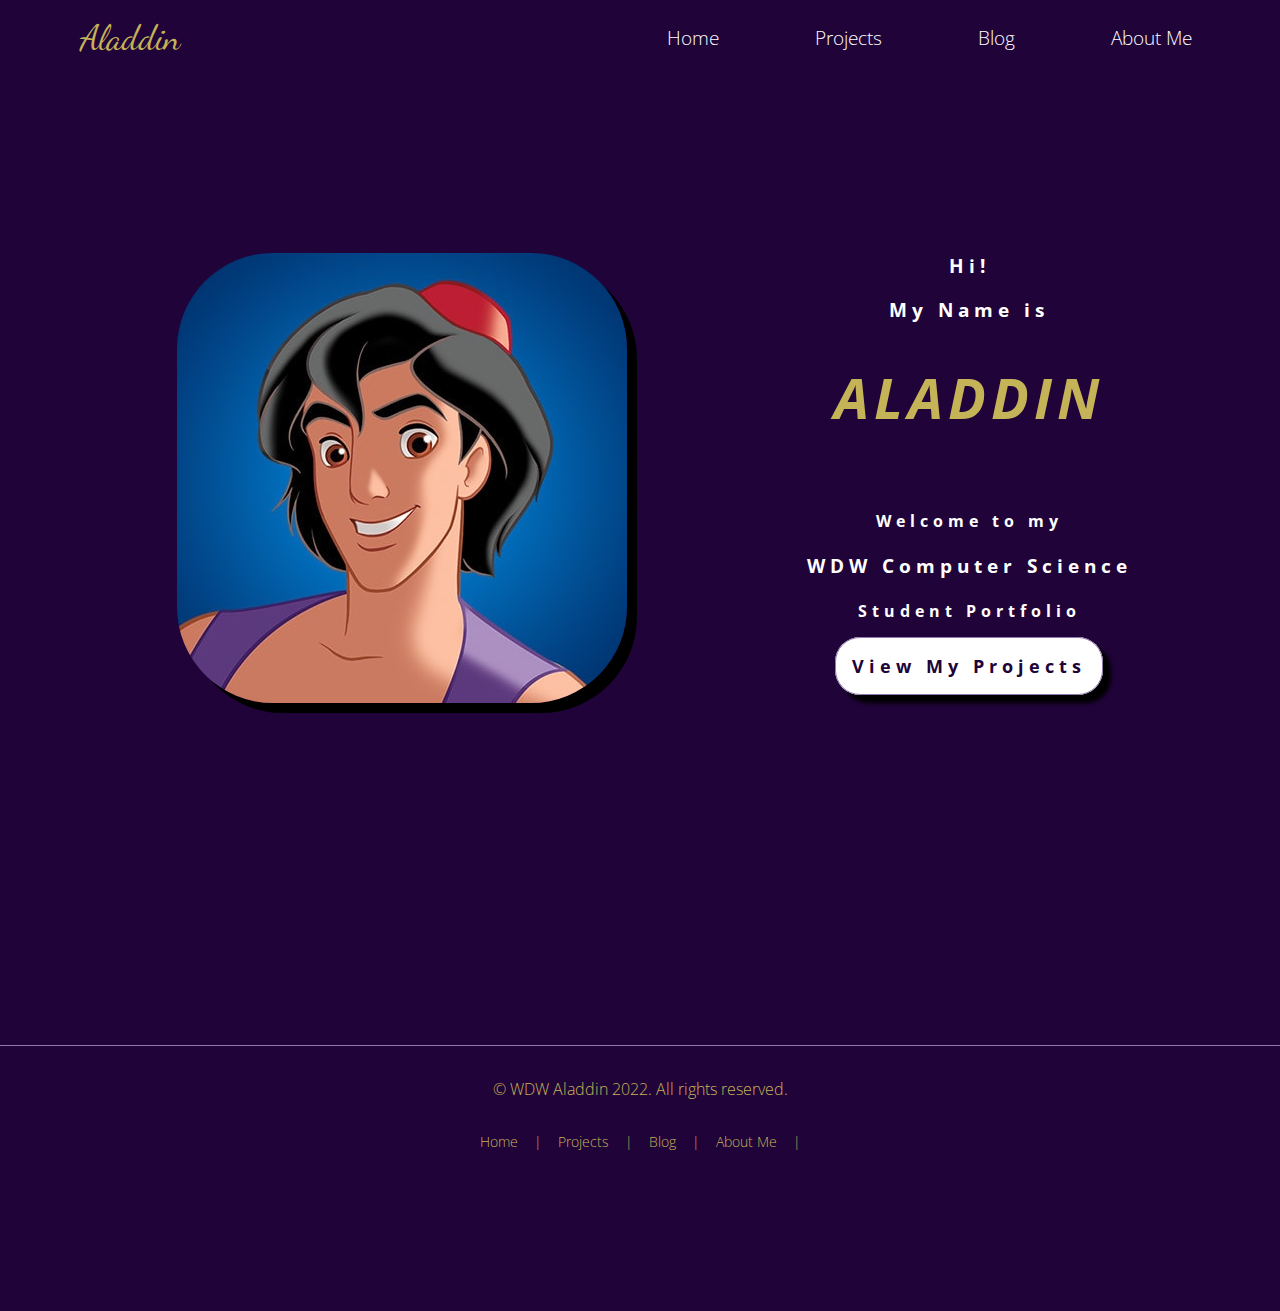
<file: index.html>
<!DOCTYPE html>
<html lang="en">
<head>
    <meta charset="UTF-8">
    <meta name="viewport" content="width=device-width, initial-scale=1.0">
    <meta http-equiv="X-UA-Compatible" content="ie=edge">
    <link rel="stylesheet" href="style.css" type="text/css" />
    <link rel="stylesheet" href="nav.css" type="text/css" />
    <title>Aladdin's Portfolio</title>
</head>
<body>
    
    <!--navigation menu --> 
    <nav class="navbar">
        <!-- logo --> 
        <div class="logo">Aladdin</div>
        <!-- hamburger toggle --> 
        <a href="#" class="toggle-button">
            <span class="bar"></span>
            <span class="bar"></span>
            <span class="bar"></span>
        </a>
        <!-- page navigation links -->
        <div class="navbar-links">
            <ul>
                <li><a href="index.html">Home</a> </li>
                <li><a href="projects.html"> Projects</a> </li>
                <li><a href="blog.html">Blog</a> </li>
                <li><a href="aboutMe.html">About Me</a> </li>
            </ul> <!-- close ul list -->
        </div> <!-- close navbar links class -->
        <script src="script.js" type="text/javascript" charset="utf-8"></script>
    </nav> <!-- close navbar class -->
        
      
    <section class="hero">
        <div class="heroImage">
            <img src="assets/aladdin2.jpeg"></img>
        </div> <!-- close heroImage class -->
        <div class="heroText">
            <div class="heroTextTop">
                <h3>Hi!</h3>
                <h3>My Name is</h3>
                <h1 class = "heroName"><em>Aladdin</em></h1>
            </div> <!--close heroTextTop class --> 
            <div class="heroTextBottom">
                <h4>Welcome to my</h4>
                <h3>WDW Computer Science</h3>
                <h4>Student Portfolio</h4>
            </div> <!-- close heroTextBottom class -->
            <div class="heroButton">
                <a href="projects.html" class="button">View My Projects</a> 
                
            </div> <!-- close heroButton class -->
        </div> <!-- close heroText class -->
    </section> <!-- close hero class -->
        
    <footer>
        <p class="copyright">&copy; WDW Aladdin 2022. All rights reserved.</p>
        <ul class="bottomNav">
            <li><a href="index.html">Home</a></li>
            <li class="divider">|</li>
            <li><a href="projects.html">Projects</a></li>
            <li class="divider">|</li>
            <li><a href="blog.html">Blog</a></li>
            <li class="divider">|</li>
            <li><a href="aboutMe.html">About Me</a></li>
            <li class="divider">|</li>
            
        </ul>
    </footer>

    <script type="text/javascript" src="script.js"></script>
</body>
</html>
</file>
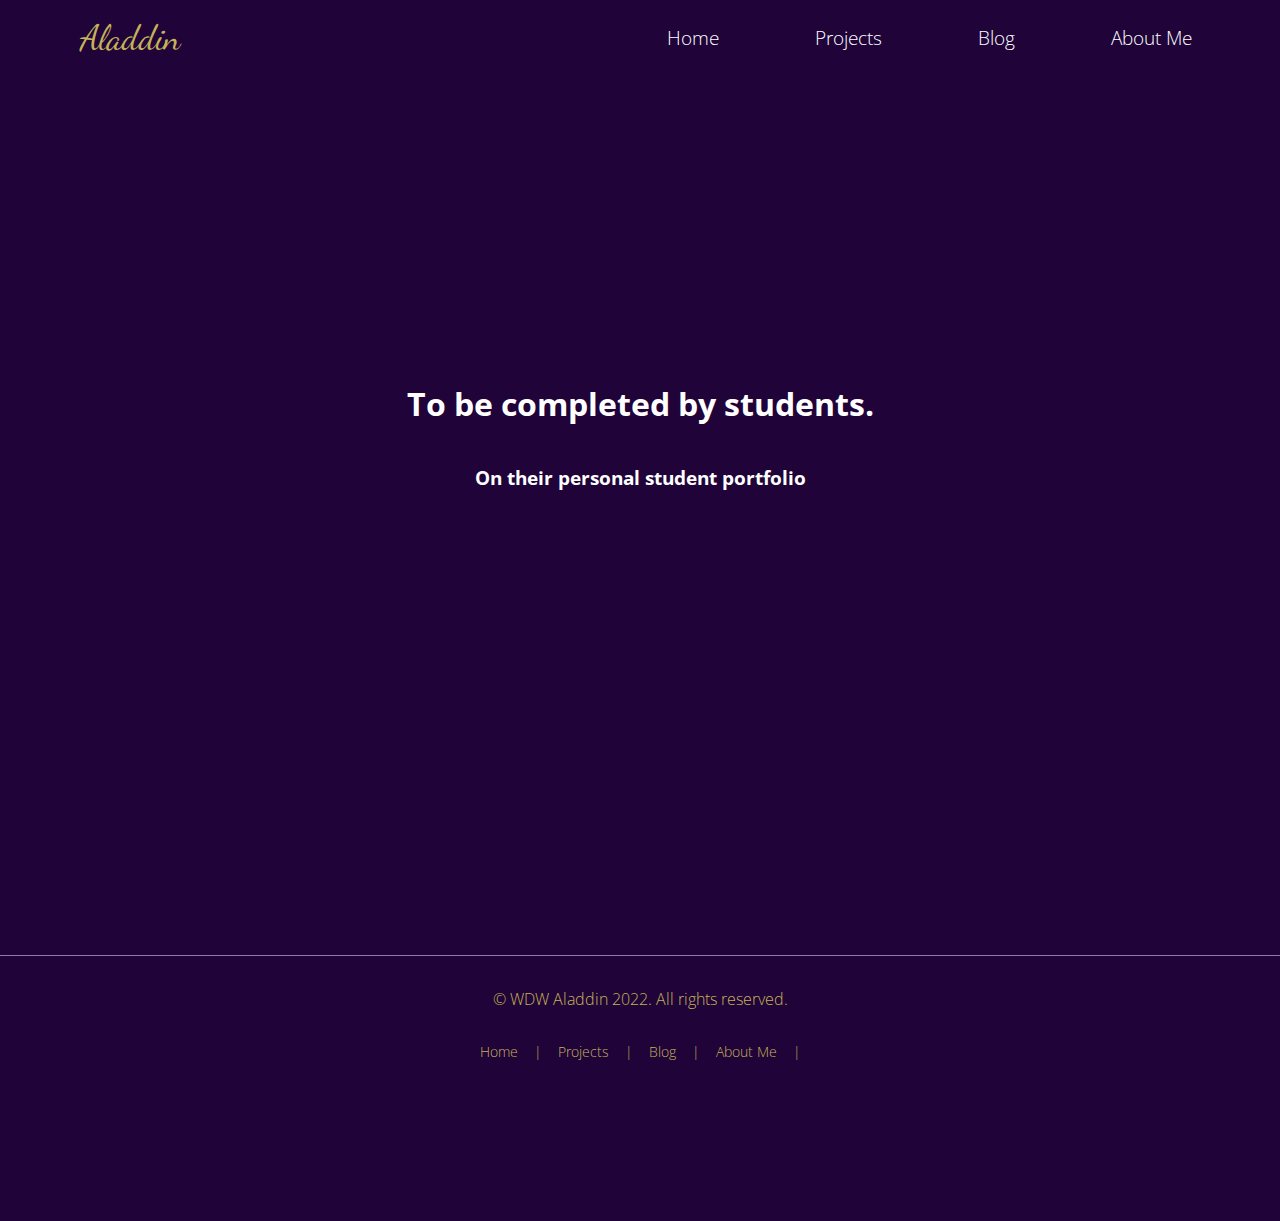
<file: aboutMe.html>
<!DOCTYPE html>
<html lang="en">
<head>
    <meta charset="UTF-8">
    <meta name="viewport" content="width=device-width, initial-scale=1.0">
    <meta http-equiv="X-UA-Compatible" content="ie=edge">
    <link rel="stylesheet" href="style.css" type="text/css" />
    <link rel="stylesheet" href="nav.css" type="text/css" />
    <title>About Me</title>
</head>
<body>
    
    <!--navigation menu --> 
    <nav class="navbar">
        <!-- logo --> 
        <div class="logo">Aladdin</div>
        <!-- hamburger toggle --> 
        <a href="#" class="toggle-button">
            <span class="bar"></span>
            <span class="bar"></span>
            <span class="bar"></span>
        </a>
        <!-- page navigation links -->
        <div class="navbar-links">
            <ul>
                <li><a href="index.html">Home</a> </li>
                <li><a href="projects.html"> Projects</a> </li>
                <li><a href="blog.html">Blog</a> </li>
                <li><a href="aboutMe.html">About Me</a> </li>
            </ul> <!-- close ul list -->
        </div> <!-- close navbar links class -->
        <script src="script.js" type="text/javascript" charset="utf-8"></script>
    </nav> <!-- close navbar class -->

    <section class="filler">
        <h1>To be completed by students.</h1>
        <h3>On their personal student portfolio</h3>
    </section>

    <footer>
        <p class="copyright">&copy; WDW Aladdin 2022. All rights reserved.</p>
        <ul class="bottomNav">
            <li><a href="index.html">Home</a></li>
            <li class="divider">|</li>
            <li><a href="projects.html">Projects</a></li>
            <li class="divider">|</li>
            <li><a href="blog.html">Blog</a></li>
            <li class="divider">|</li>
            <li><a href="aboutMe.html">About Me</a></li>
            <li class="divider">|</li>
            
        </ul>
    </footer>

    <script type="text/javascript" src="script.js"></script>
</body>
</html>
</file>
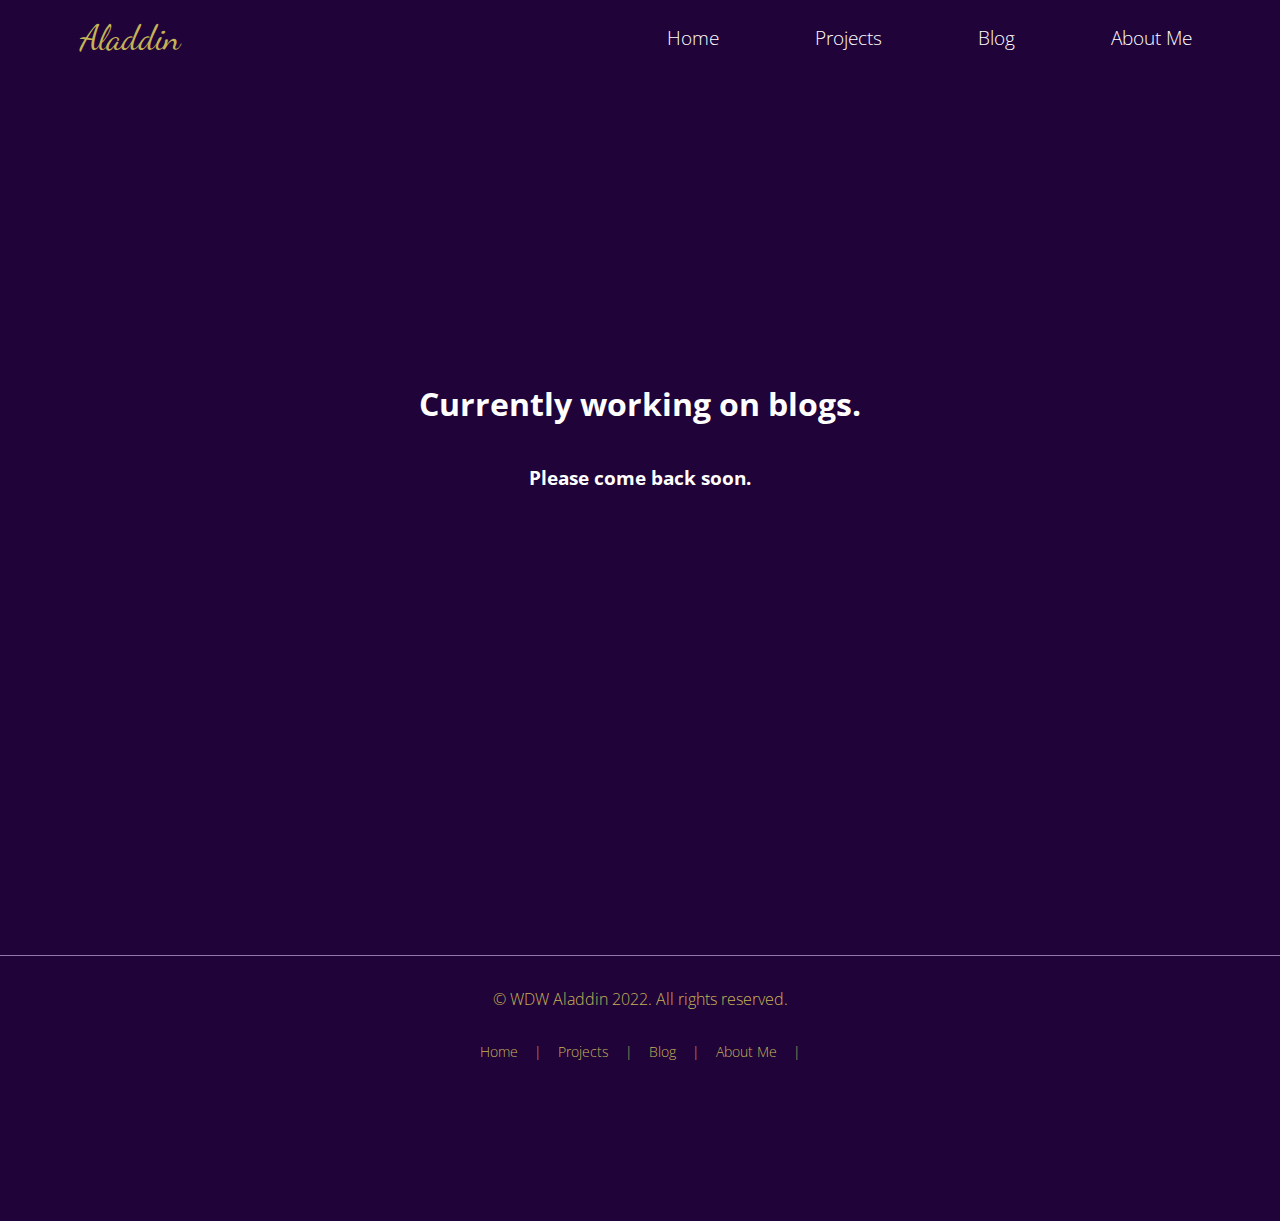
<file: blog.html>
<!DOCTYPE html>
<html lang="en">
<head>
    <meta charset="UTF-8">
    <meta name="viewport" content="width=device-width, initial-scale=1.0">
    <meta http-equiv="X-UA-Compatible" content="ie=edge">
    <link rel="stylesheet" href="style.css" type="text/css" />
    <link rel="stylesheet" href="nav.css" type="text/css" />
    <title>Aladdin's Blog</title>
</head>
<body>
    
    <!--navigation menu --> 
    <nav class="navbar">
        <!-- logo --> 
        <div class="logo">Aladdin</div>
        <!-- hamburger toggle --> 
        <a href="#" class="toggle-button">
            <span class="bar"></span>
            <span class="bar"></span>
            <span class="bar"></span>
        </a>
        <!-- page navigation links -->
        <div class="navbar-links">
            <ul>
                <li><a href="index.html">Home</a> </li>
                <li><a href="projects.html"> Projects</a> </li>
                <li><a href="blog.html">Blog</a> </li>
                <li><a href="aboutMe.html">About Me</a> </li>
            </ul> <!-- close ul list -->
        </div> <!-- close navbar links class -->
        <script src="script.js" type="text/javascript" charset="utf-8"></script>
    </nav> <!-- close navbar class -->

    <section class="filler">
        <h1>Currently working on blogs.</h1>
        <h3>Please come back soon.</h3>
    </section>

    <footer>
        <p class="copyright">&copy; WDW Aladdin 2022. All rights reserved.</p>
        <ul class="bottomNav">
            <li><a href="index.html">Home</a></li>
            <li class="divider">|</li>
            <li><a href="projects.html">Projects</a></li>
            <li class="divider">|</li>
            <li><a href="blog.html">Blog</a></li>
            <li class="divider">|</li>
            <li><a href="aboutMe.html">About Me</a></li>
            <li class="divider">|</li>
            
        </ul>
    </footer>

    <script type="text/javascript" src="script.js"></script>
</body>
</html>
</file>
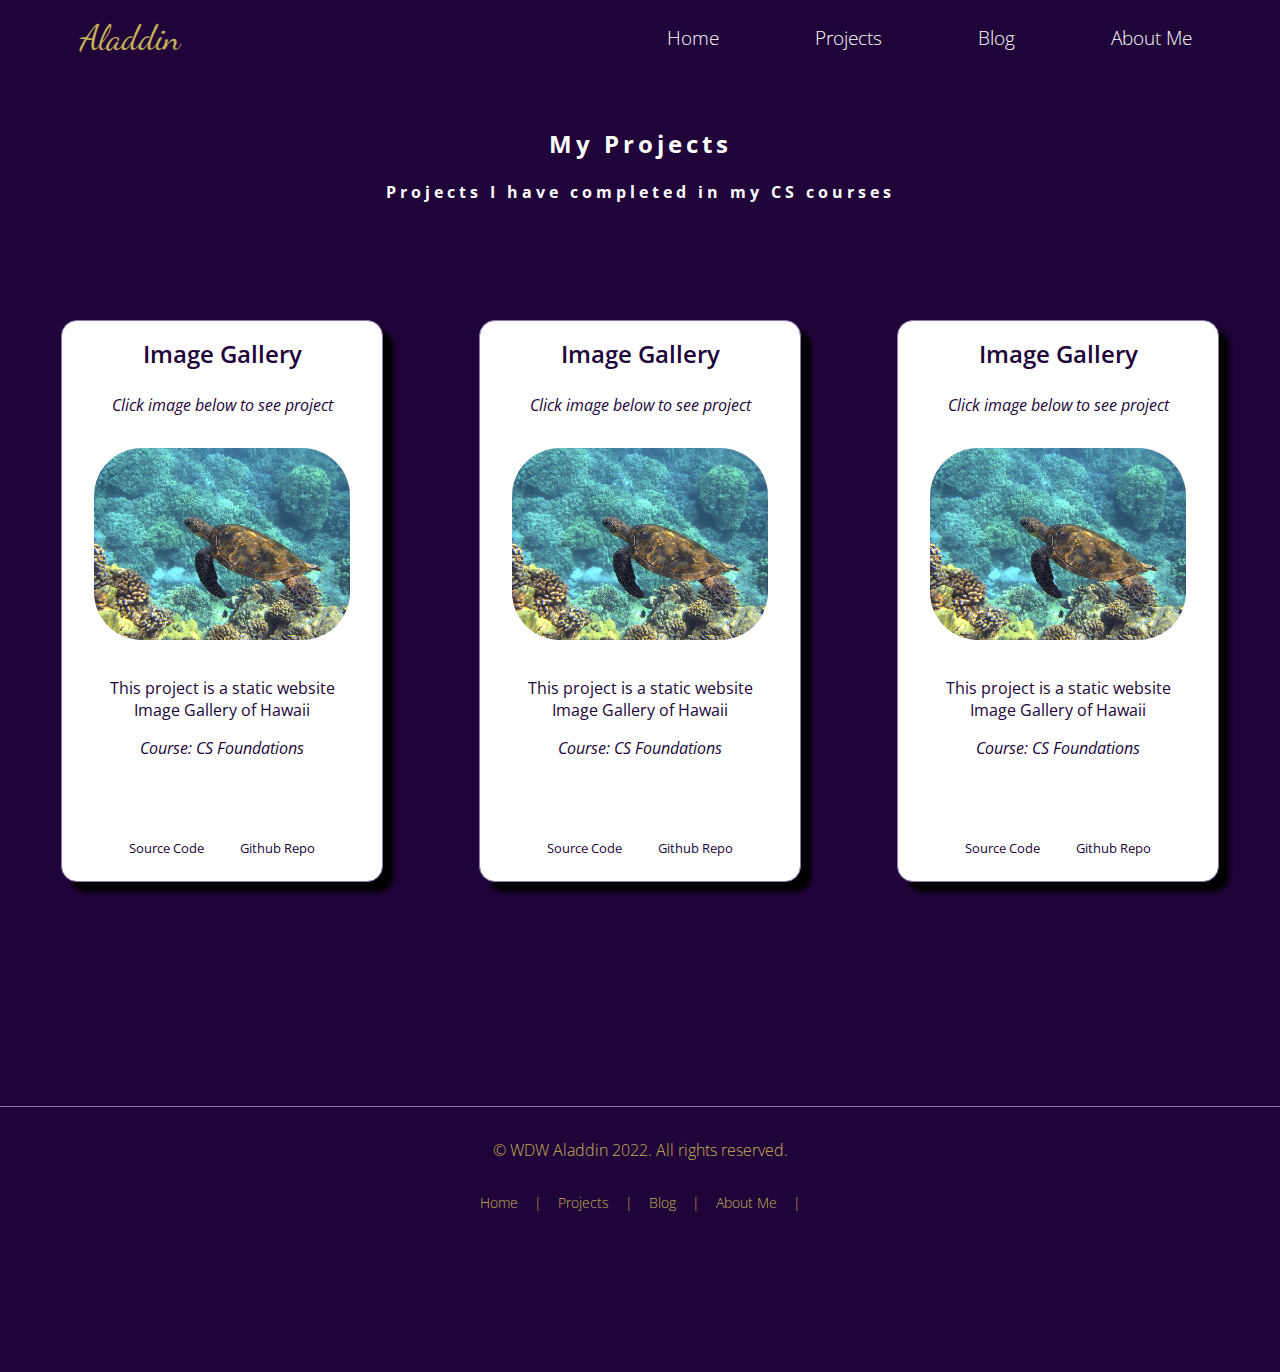
<file: projects.html>
<!DOCTYPE html>
<html lang="en">
<head>
    <meta charset="UTF-8">
    <meta name="viewport" content="width=device-width, initial-scale=1.0">
    <meta http-equiv="X-UA-Compatible" content="ie=edge"> 
    <link rel="stylesheet" href="style.css" type="text/css" />
    <link rel="stylesheet" href="nav.css" type="text/css" />
    <link rel="stylesheet" href="https://cdnjs.cloudflare.com/ajax/libs/font-awesome/6.2.0/css/all.min.css" integrity="sha512-xh6O/CkQoPOWDdYTDqeRdPCVd1SpvCA9XXcUnZS2FmJNp1coAFzvtCN9BmamE+4aHK8yyUHUSCcJHgXloTyT2A==" crossorigin="anonymous" referrerpolicy="no-referrer" />
    <title>Aladdin's Projects</title>
</head>
<body>
    <!-- Navigation Menu -->
    <nav class="navbar">
        <!-- logo -->
        <div class="logo">Aladdin</div>
        <!-- hamburger toggle -->
        <a href="#" class="toggle-button">
            <span class="bar"></span>
            <span class="bar"></span>
            <span class="bar"></span>
        </a>
        <!-- page navigation links -->
        <div class="navbar-links">
            <ul>
                <li><a href="index.html">Home</a></li>
                <li><a href="projects.html">Projects</a></li>
                <li><a href="blog.html">Blog</a></li>
                <li><a href="aboutMe.html">About Me</a></li>
            </ul> <!-- close ul list -->
        </div> <!-- close navbar links class -->
    </nav> <!-- close navbar class -->
    
    <!-- Project Header-->
    <header class="projectHeader">
        <h2>My Projects</h2>
        <h4>Projects I have completed in my CS courses</h4>
    </header>
    
    <!-- Project Cards -->
    <section class="projectGallery">
        
        <div class="projectCard">
            <h2>Image Gallery</h2>
            <p><em>Click image below to see project</em></p>
            <a href="https://csf2223.github.io/imagegallery-PrevidiNoah/"><img src="assets/sea-turtle-547162_1920.jpg"></img></a>
            <p>This project is a static website Image Gallery of Hawaii</p>
            <p><em>Course: CS Foundations</em></p>
            <div class= "projectIcons"> 
                <div class ="sourceCode">
                    <a href="assets/ImageGalleyCode.pdf"><i class="fa-solid fa-file"></i></a>
                    <p>Source Code</p>
                </div>
                <div class="githubRepo">
                    <a href="https://github.com/CSF2223/imagegallery-PrevidiNoah"><i class="fa-brands fa-github"></i></a>
                    <p>Github Repo</p>
                </div>
            </div>
        </div>  <!-- Close Project Card 1-->
        
                <div class="projectCard">
            <h2>Image Gallery</h2>
            <p><em>Click image below to see project</em></p>
            <a href="https://csf2223.github.io/imagegallery-PrevidiNoah/"><img src="assets/sea-turtle-547162_1920.jpg"></img></a>
            <p>This project is a static website Image Gallery of Hawaii</p>
            <p><em>Course: CS Foundations</em></p>
            <div class= "projectIcons"> 
                <div class ="sourceCode">
                    <a href="assets/ImageGalleyCode.pdf"><i class="fa-solid fa-file"></i></a>
                    <p>Source Code</p>
                </div>
                <div class="githubRepo">
                    <a href="https://github.com/CSF2223/imagegallery-PrevidiNoah"><i class="fa-brands fa-github"></i></a>
                    <p>Github Repo</p>
                </div>
            </div>
        </div>  <!-- Close Project Card 2-->
        
                <div class="projectCard">
            <h2>Image Gallery</h2>
            <p><em>Click image below to see project</em></p>
            <a href="https://csf2223.github.io/imagegallery-PrevidiNoah/"><img src="assets/sea-turtle-547162_1920.jpg"></img></a>
            <p>This project is a static website Image Gallery of Hawaii</p>
            <p><em>Course: CS Foundations</em></p>
            <div class= "projectIcons"> 
                <div class ="sourceCode">
                    <a href="assets/ImageGalleyCode.pdf"><i class="fa-solid fa-file"></i></a>
                    <p>Source Code</p>
                </div>
                <div class="githubRepo">
                    <a href="https://github.com/CSF2223/imagegallery-PrevidiNoah"><i class="fa-brands fa-github"></i></a>
                    <p>Github Repo</p>
                </div>
            </div>
        </div>  <!-- Close Project Card 3-->
        
    </section> <!-- Close Project Gallery Class -->
    
    
    <footer>
        <p class="copyright">&copy; WDW Aladdin 2022. All rights reserved.</p>
        <ul class="bottomNav">
            <li><a href="index.html">Home</a></li>
            <li class="divider">|</li>
            <li><a href="projects.html">Projects</a></li>
            <li class="divider">|</li>
            <li><a href="blog.html">Blog</a></li>
            <li class="divider">|</li>
            <li><a href="aboutMe.html">About Me</a></li>
            <li class="divider">|</li>
        </ul>
    </footer>
    
    
    
    
<script type="text/javascript" src="script.js"></script>
</body>
</html>
</file>
<file: style.css>
/*
Color Palette
background color: #200439
primary: #512C73
secondary: #361356
tertiary: #6F4D8F
accent: #9277AC
vegasGold: #c5b358
white: #fff
black: #000  
*/

html {
    /* If we add any padding or border onto an element it does not affect the width of the element */
        box-sizing: border-box;
}

body {
    margin: 0;
    padding: 0;
    font-family: 'Open Sans', sans-serif;
    font-weight: 300;
    background-color: #200439;
    color: #fff;
}

.hero {
    display: flex;
    flex-direction: column;
    justify-content: space-evenly;
    align-items: center;
}

.heroImage {
    padding: 2rem;
}

.heroImage img {
    border-radius: 6rem;
    box-shadow: 10px 10px #000;
    width: 100%;
    height: auto;
}

.heroText {
    font-size: 0.7rem;
    padding-bottom: 2rem;
    text-align: center;
    letter-spacing: 5px
}

.heroName {
    color: #c5b358;
    font-size: 2.5rem;
    text-transform: uppercase;
}

.heroTextTop {
    padding: 1rem;
}

.heroTextTop {
    padding: 1rem;
}

.heroButton {
    margin: 2rem;
}

.button {
    background-color: white;
    padding: 1rem;
    border: 1px solid #9277AC;
    border-radius: 25px;
    font-size: 0.9rem;
    font-weight: 700;
    color: #200439;
    text-decoration: none;
    box-shadow: 8px 8px 4px #000;
}

.button:hover {
    background-color: #361356;
    color: #c5b358;
    transform: scale(1.5);
    /* (150% zoom - Note: if the zoom is too large, it will go outside of the viewport) */
}

.projectHeader {
    margin: 1.5rem 3rem;
    text-align: center;
    padding: 0.5rem;
    letter-spacing: 4px;
}

.projectCard {
    background-color: #fff;
    color: #200439;
    margin: 4rem 3rem;
    padding: 0.5rem 2rem;
    text-align: center;
    border: 1px solid #9277AC;
    border-radius: 1rem;
    box-shadow: 10px 10px 5px #000;
}

.projectCard img {
    width: 100%;
    height: auto;
    border-radius: 3rem;
    margin: 1rem 0;
}

.projectCard h2 {
    margin: 0.5rem 1rem 1.5rem 1rem;
    font-weight: 600;
}

.projectCard p {
    font-size: 1rem;
    font-weight: 400;
}

.projectIcons {
    display: flex;
    justify-content: space-evenly;
    font-size: 1.2rem;
    margin-top: 2rem;
}

.projectIcons p {
    margin: 0 0 1rem 0;
    font-size: 0.8rem;
}

.fa-github {
    font-size: 2.2rem;
    padding: 1.5rem;
}

.fa-file {
    font-size: 2.2rem;
    padding: 1.5rem;
}

footer {
    text-align: center;
    color: #c5b358;
    margin: 10rem 0;
    border-top: 1px solid #9277AC;
}

.copyright {
    margin: 1rem;
    padding: 1rem;
    font-size: 1rem;
    color: #c5b358;
    display: block;
}

.filler {
    display: flex;
    flex-direction: column;
    justify-content: center;
    align-items: center;
    margin: 0;
    height: 80vh;
}

@media (min-width: 800px) {
    .hero {
        flex-direction: row;
        justify-content: space-evenly;
        align-items: center;
        height: 90vh;
    }
    
    .heroText {
        font-size: 1rem;
    }
    
    .heroName {
        font-size: 3.5rem;
    }
    
    .button {
        font-size: 1.1rem;
    }
    
    .projectGallery {
        display: flex;
        flex-direction: row;
        justify-content: center;
        flex-wrap: wrap;
    }
    
    .projectCard {
        max-width: 20%;
    }
    
}
</file>
<file: nav.css>
/*
Color Palette
background color: #200439
primary: #512C73
secondary: #361356
tertiary: #6F4D8F
accent: #9277AC
vegasGold: #c5b358
white: #fff
black: #000  
*/
@import url('https://fonts.googleapis.com/css2?family=Dancing+Script:wght@400;700&display=swap');

@import url('https://fonts.googleapis.com/css2?family=Open+Sans:wght@300;600;700&display=swap');

.navbar {
    display:flex;
    justify-content: space-between;
    align-items: center;
    padding: 0 2.5rem;
}

.logo {
    font-size: 2.2rem;
    margin: 0.75rem 2.5rem;
    color: #c5b358;
    font-family: 'Dancing Script', cursive;
}

.navbar-links ul {
    margin: 0;
    padding: 0;
    display: flex;
}

.navbar-links li {
    list-style: none;
    padding: 1rem;
    font-size: 1.2rem;
}

.navbar-links li a {
    text-decoration: none;
    color: #fff;
    padding: 0.5rem 2rem;
    display: block;
}

.navbar-links li:hover {
    
    
    background-color: #361356;
}

.toggle-button {
    position: absolute;
    top: 1.5rem;
    right: 1.5rem;
    display: none;
    flex-direction: column;
    justify-content: space-between;
    width: 30px;
    height: 20px;
}

.toggle-button .bar {
    height: 3px;
    width: 100%;
    background-color: #fff;
    border-radius: 10px;
}

.bottomNav {
    margin: 0;
    padding: 0;
    display: flex;
    justify-content: center;
    align-items: center;
}

.bottomNav li{
    list-style: none;
    font-size: 0.9rem;
    padding: 0 0.5rem;
}

.bottomNav li a {
    text-decoration: none;
    color: #c5b358;
    display: block;
}







@media(max-width: 800px) {
    .toggle-button {
        display: flex;
    }
    
    .navbar-links {
        display: none;
        width: 100%;
    }
    
    .navbar {
        flex-direction: column;
        align-items: flex-start;
    }
    
    .navbar-links ul {
        width: 100%;
        flex-direction: column;
    }
    
    .navbar-links li {
        text-align: center;
    }
    
    .navbar-links.active {
        display: flex;
    }
    
}
</file>
